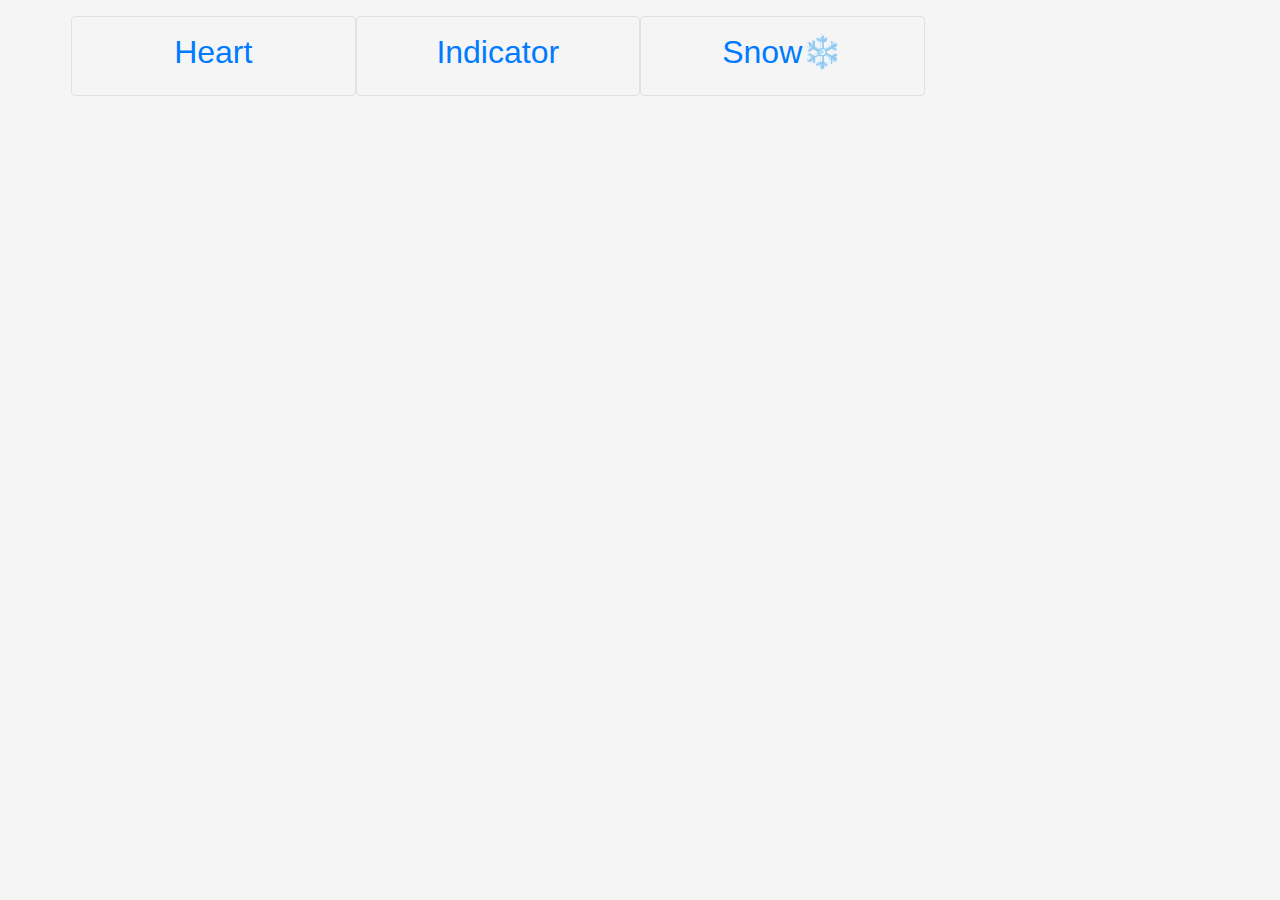
<file: index.html>
<!DOCTYPE html>
<html lang="en">

<head>
  <meta charset="UTF-8">
  <meta name="viewport" content="width=device-width, initial-scale=1.0">
  <link rel="shortcut icon" href="./fun.png" type="image/x-icon">
  <title>🌈FunCss🌈</title>
  <link rel="stylesheet" href="https://cdn.jsdelivr.net/npm/bootstrap@4.5.0/dist/css/bootstrap.min.css">
</head>
<style>
  body {
    background-color: #f5f5f5;
  }

  /* 
  html,
  img {
    filter: invert(1) hue-rotate(.5turn);
  }

  img {
    opacity: .75;
  } */
</style>

<body>
  <div class="container text-center p-3">
    <div class="row">
      <div class="col-sm-6 col-md-4 col-lg-3 p-3 border  rounded">
        <a href="./heart/index.html">
          <h2>Heart</h2>
        </a>
      </div>
      <div class="col-sm-6 col-md-4 col-lg-3 p-3 border  rounded">
        <a href="./indicator/index.html" title="滚动指示器">
          <h2>Indicator</h2>
        </a>
      </div>
      <div class="col-sm-6 col-md-4 col-lg-3 p-3 border  rounded">
        <a href="./snow/index.html" title="雪花❄">
          <h2>Snow❄</h2>
        </a>
      </div>
    </div>
  </div>
</body>

</html>
</file>
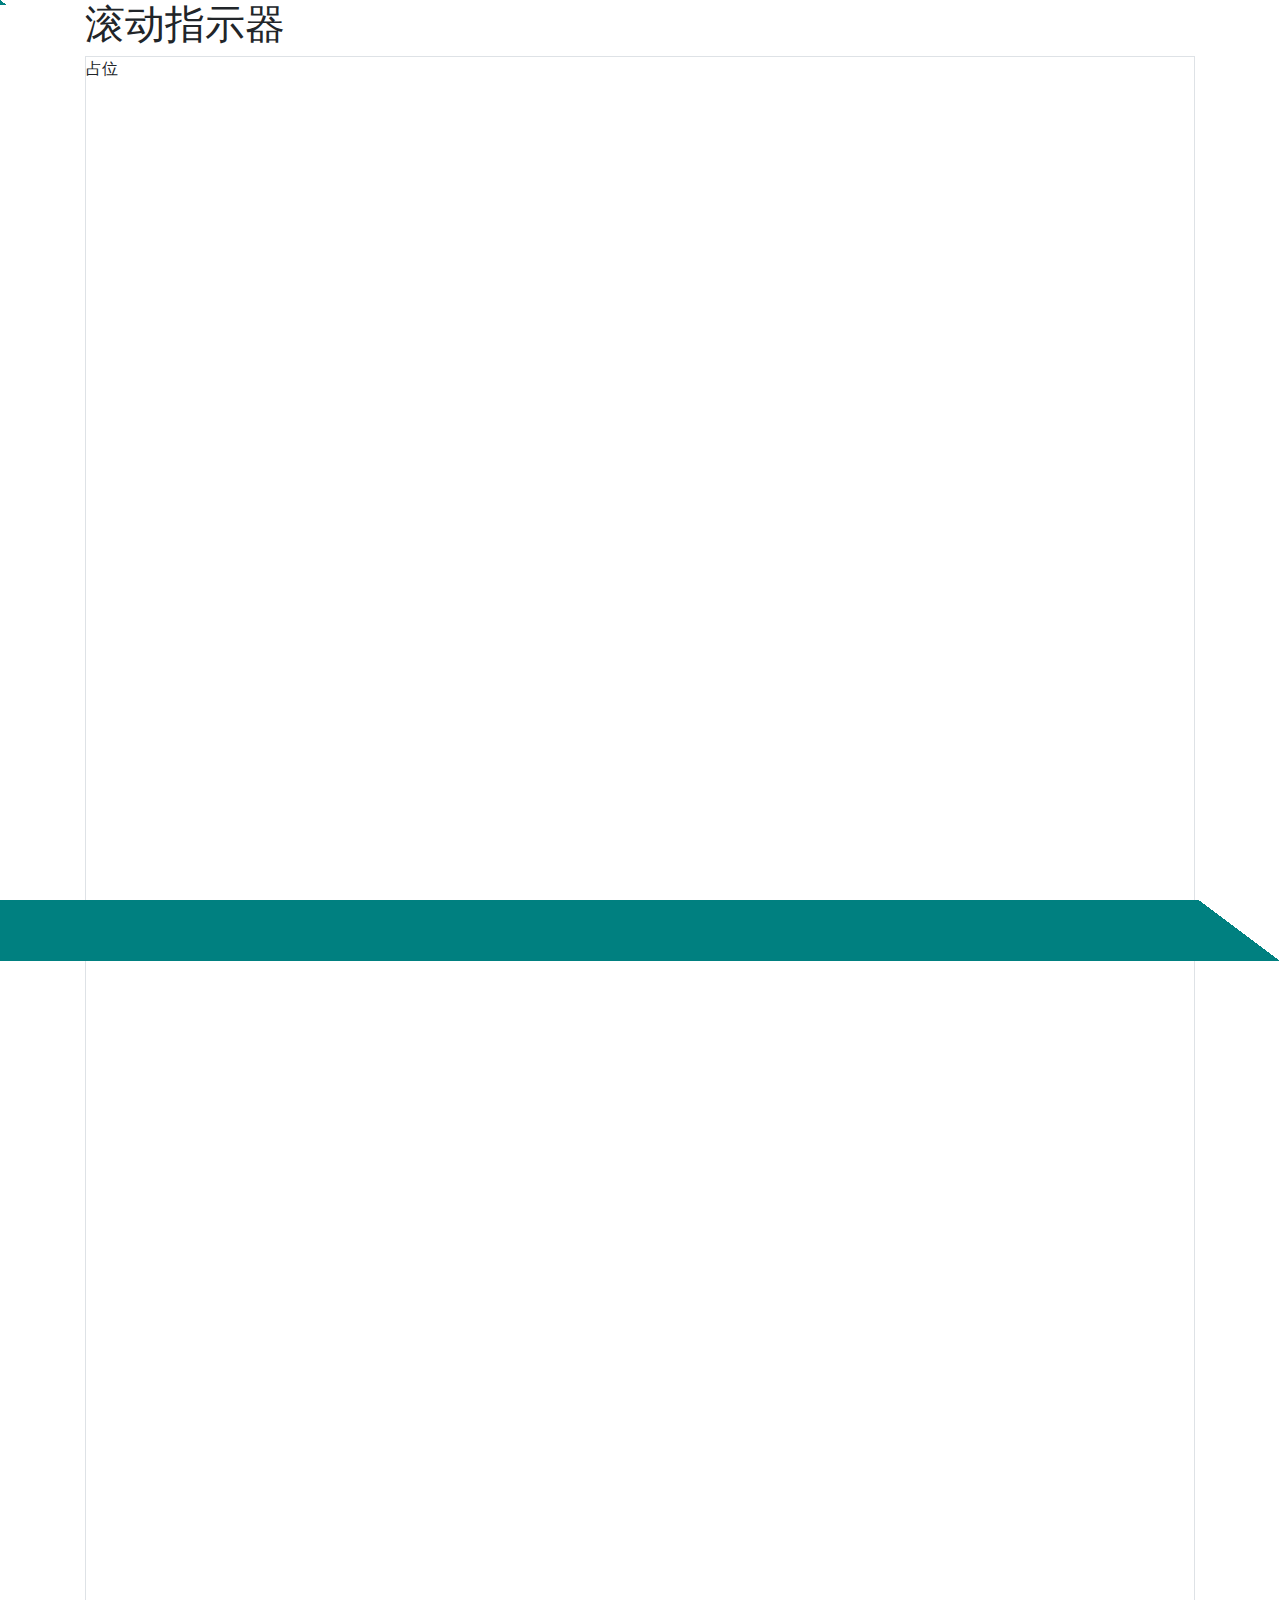
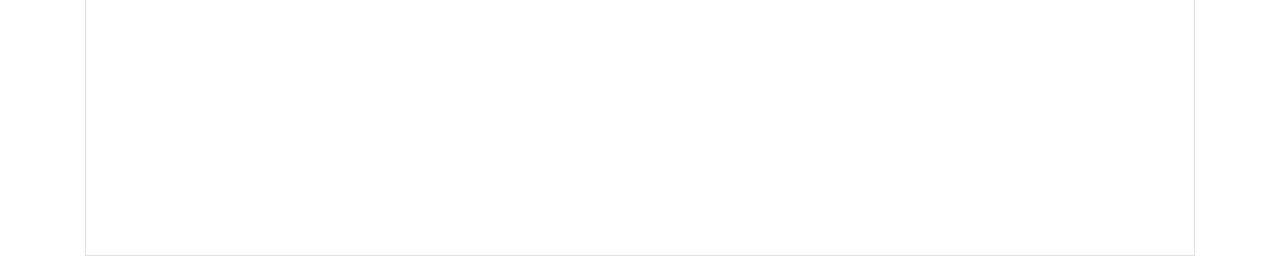
<file: indicator/index.html>
<!DOCTYPE html>
<html lang="en">

<head>
  <meta charset="UTF-8">
  <meta name="viewport" content="width=device-width, initial-scale=1.0">
  <title>indicator</title>
  <link rel="stylesheet" href="https://cdn.jsdelivr.net/npm/bootstrap@4.5.0/dist/css/bootstrap.min.css">
</head>
<style>
  body {
    position: relative;
  }

  .indicator {
    position: absolute;
    top: 0;
    right: 0;
    left: 0;
    bottom: 0;
    background: linear-gradient(to right top, teal 50%, transparent 50%) no-repeat;
    background-size: 100% calc(100% - 100vh + 5px);
    z-index: 1;
    pointer-events: none;
    mix-blend-mode: darken;
  }

  .indicator::after {
    content: '';
    position: fixed;
    top: 5px;
    bottom: 0;
    right: 0;
    left: 0;
    background: #fff;
    z-index: 1;
  }

  .space {
    height: 200vh;
  }
</style>

<body>
  <div class="indicator"></div>
  <div class="container">
    <h1>滚动指示器</h1>
    <div class="space border">
      <p>占位</p>
    </div>
  </div>
</body>

</html>
</file>
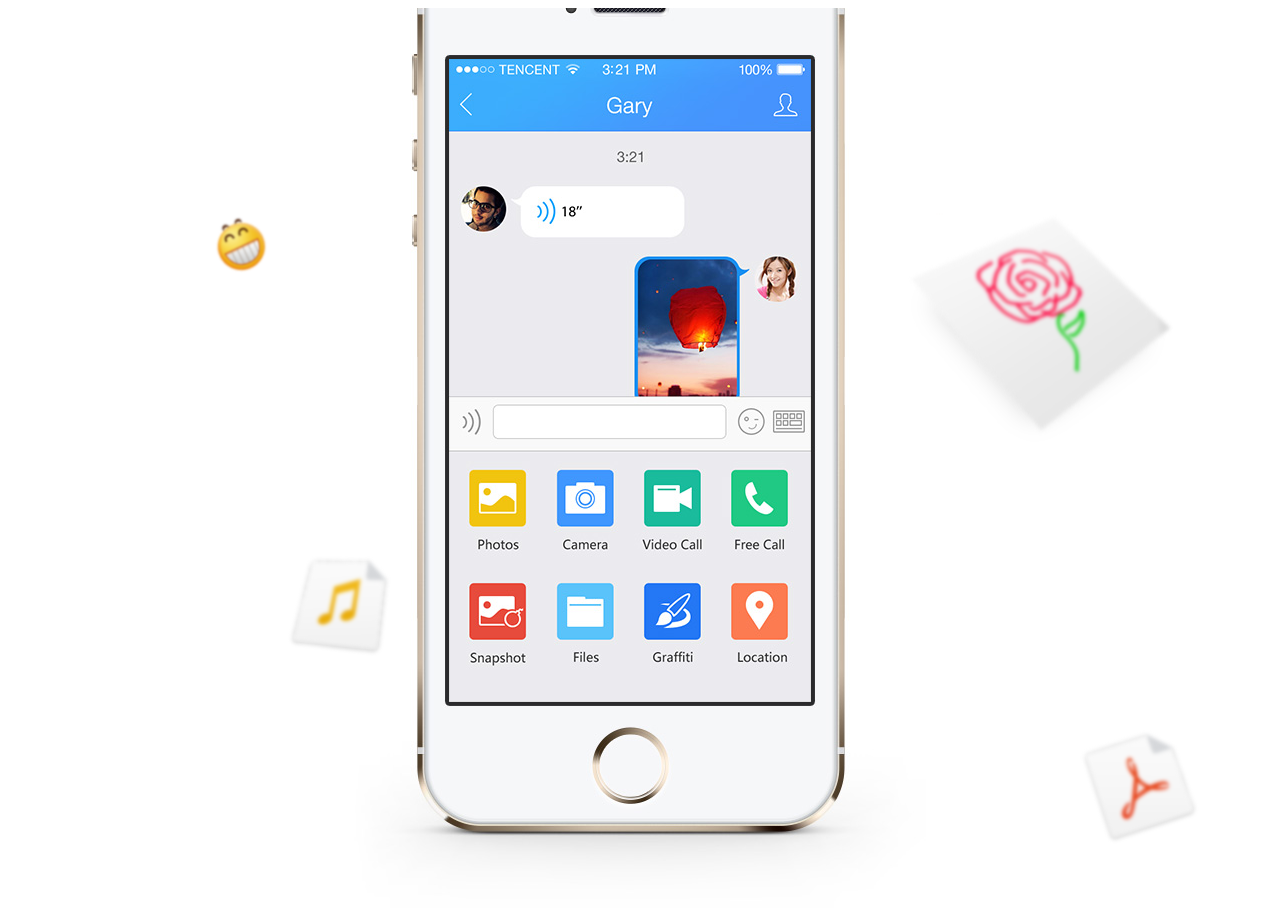
<file: parallax/index.html>
<!DOCTYPE html>
<html lang="en">

<head>
  <meta charset="UTF-8">
  <meta name="viewport" content="width=device-width, initial-scale=1.0">
  <title>Document</title>
  <style>
    html {
      overflow: hidden;
    }

    .show {
      padding-bottom: 0;
    }

    .demo {
      perspective: 1px;
      padding: 0;
      height: 600px;
      height: 100vh;
      overflow: auto;
    }

    h3,
    h5,
    pre,
    .article_new {
      position: relative;
      z-index: 1;
    }

    h5,
    pre {
      background-color: #fff;
    }

    .box {
      height: 1280px;
      transform-style: preserve-3d;
      position: relative;
    }

    .iphone {
      position: absolute;
      left: 50%;
      transform: translate3D(-50%, -120px, -1px) scale(2);
      transform: translate3D(-50%, 160px, -1px) scale(1)\0;
    }

    .smile,
    .flower,
    .music,
    .pdf {
      position: absolute;
      left: 50%;
      top: 50%;
      background: url(mobile_1_layer2.png) no-repeat;
      transform: translate(-50%, -50%);
    }

    .smile {
      width: 64px;
      height: 64px;
      margin: -400px 0 0 -400px;
    }

    .flower {
      width: 268px;
      height: 229px;
      background-position: 0 -56px;
      margin: -320px 0 0 400px;
    }

    .music {
      width: 114px;
      height: 114px;
      background-position: -10px -297px;
      margin: -40px 0 0 -300px;
    }

    .pdf {
      width: 130px;
      height: 120px;
      background-position: -10px -423px;
      margin: 140px 0 0 500px;
    }
  </style>
</head>

<body>
  <div class="demo">
    <div class="box">
      <img src="mobile_1_iphone.jpg" class="iphone">
      <i class="smile"> </i><i class="flower"> </i><i class="music"> </i><i class="pdf"> </i>
    </div>
  </div>
</body>

</html>
</file>
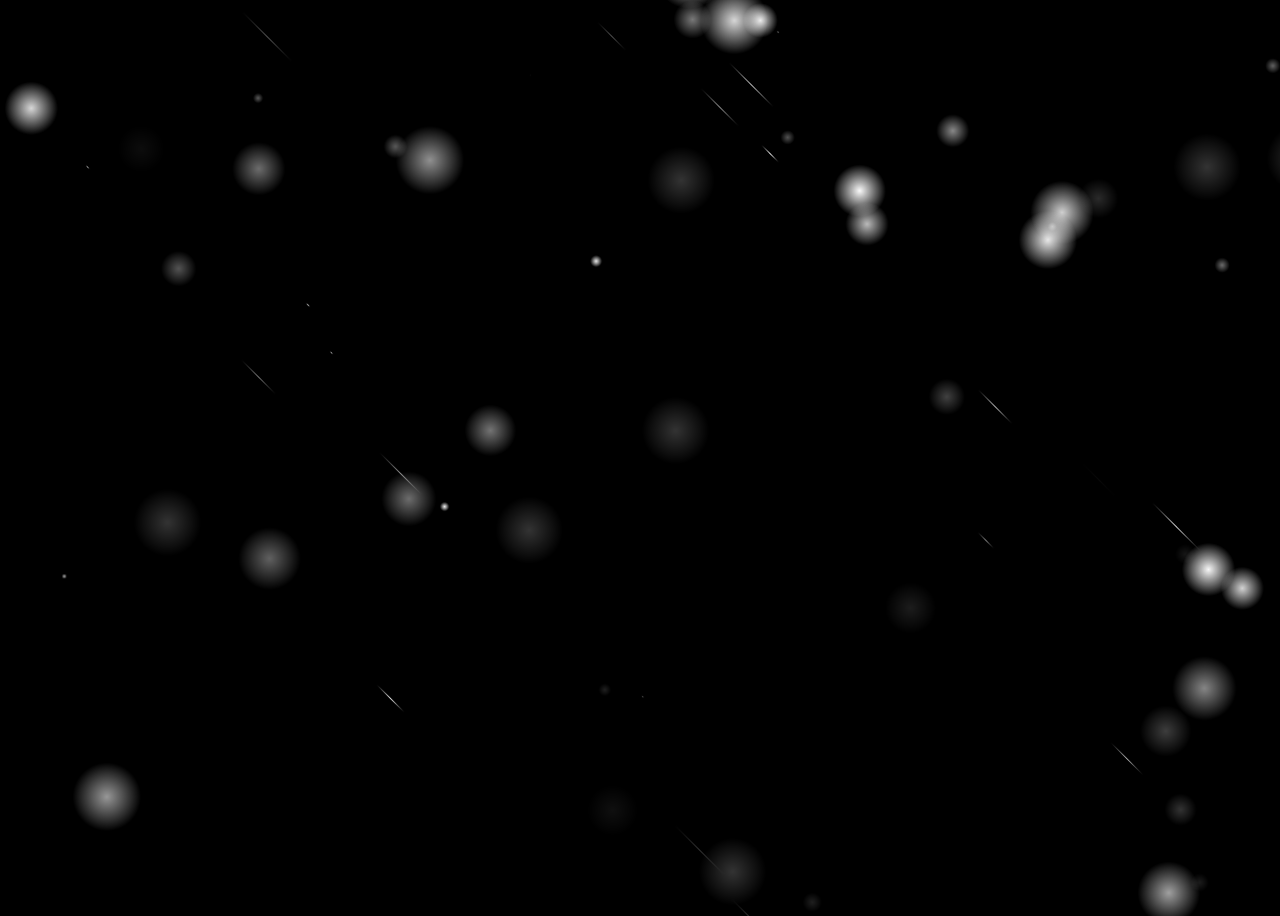
<file: snow/index.html>
<!DOCTYPE html>
<html lang="en">

<head>
  <meta charset="UTF-8">
  <meta name="viewport" content="width=device-width, initial-scale=1.0">
  <title>Snow</title>
</head>
<style>
  body {
    height: 100vh;
    background-color: #000;
    overflow: hidden;
  }
</style>

<body>
  <script src="./snow.js"></script>
</body>

</html>
</file>
